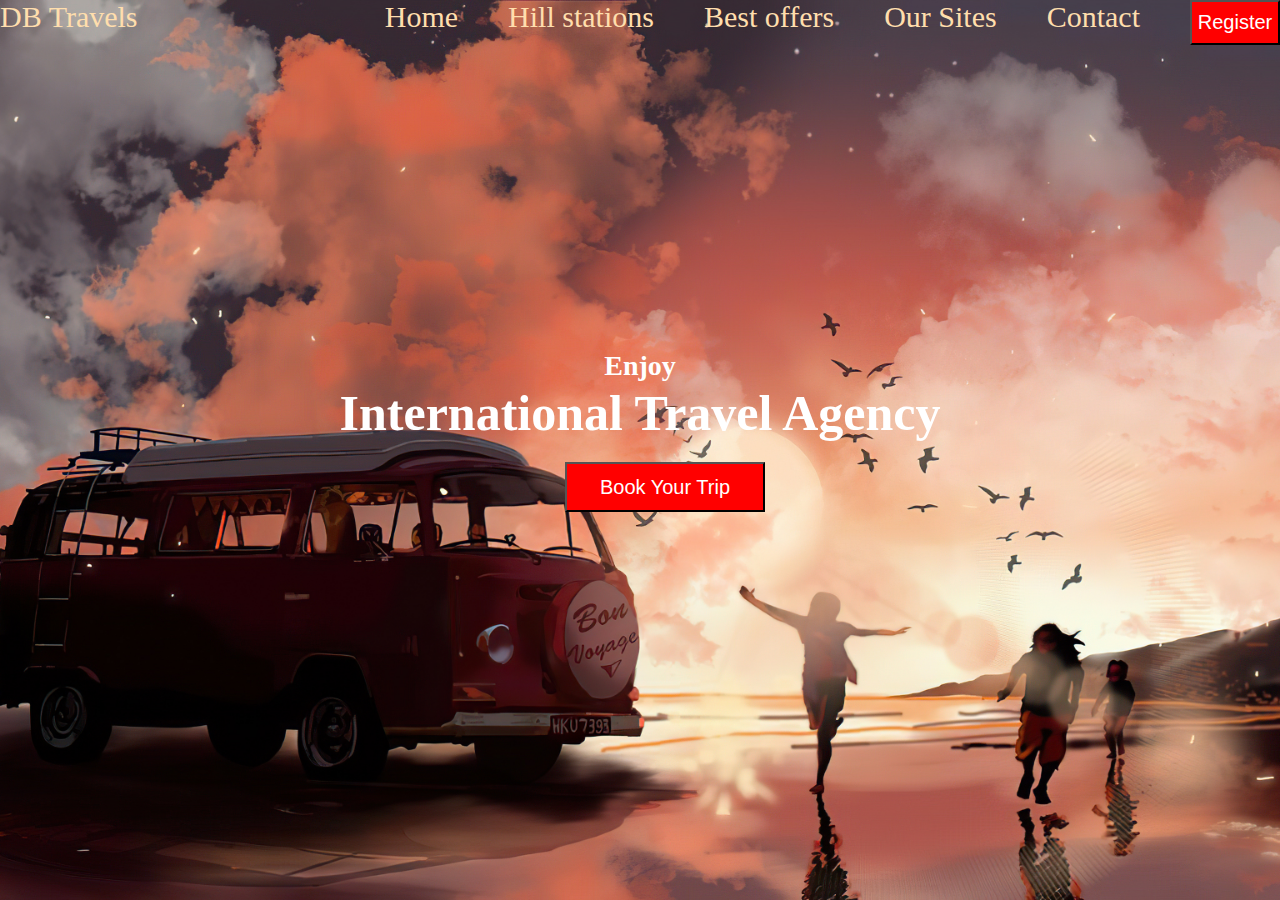
<file: landing page/index.html>
<!DOCTYPE html>
<html lang="en">
<head>
    <meta charset="UTF-8">
    <meta name="viewport" content="width=device-width, initial-scale=1.0">
    <title>landing page</title>
    <link rel="stylesheet" href="index.css">
</head>
<body>
  <div class="nav">
    <a href="#" class="nav1">DB Travels</a>
    <div class="nav2">
        <a href="#">Home</a>
        <a href="#">Hill stations</a>
        <a href="#">Best offers</a>
        <a href="#">Our Sites</a>
        <a href="#">Contact</a>
        <button>Register</button>
    </div>
   
  </div>
  <div></div>
  <div class="h">
    <h4>Enjoy</h4>
    <h1>International Travel Agency</h1><br>
    <button class="btn">Book Your Trip</button>
  </div>
</body>
</html>
</body>
</html>
</file>
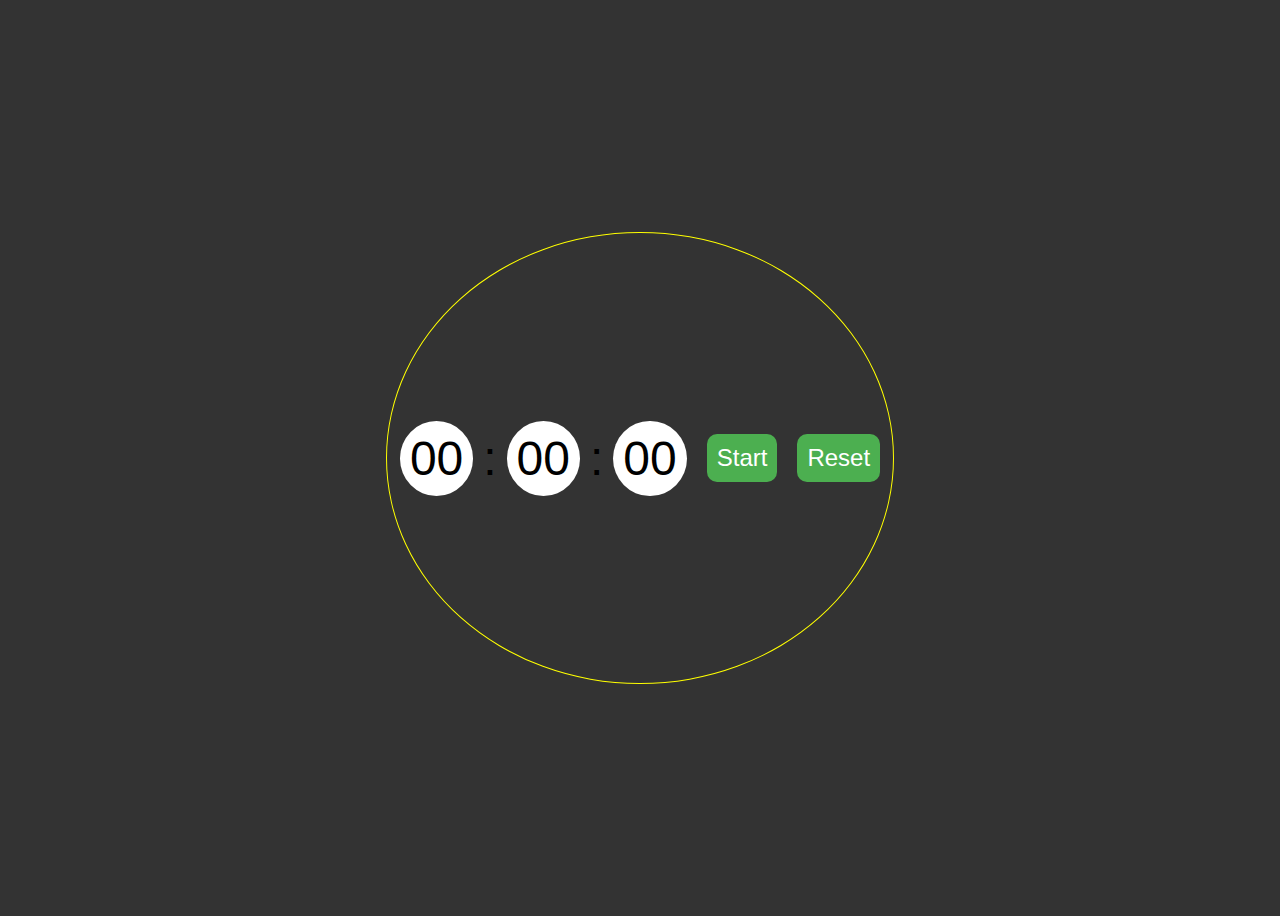
<file: stopwatch/stop.html>
<!DOCTYPE html>
<html lang="en">
<head>
    <meta charset="UTF-8">
    <meta name="viewport" content="width=device-width, initial-scale=1.0">
    <title>Stopwatch</title>
    <link rel="stylesheet" href="stop.css">
</head>
<body>
  <div class="watch">
    <div class="stopwatch">
      <span id="minutes">00</span>:
      <span id="seconds">00</span>:
      <span id="milliseconds">00</span>
      <button id="start-stop">Start</button>
      <button id="reset">Reset</button>
    </div>
  </div>

<script src="stop.js"></script>
</html>
</file>
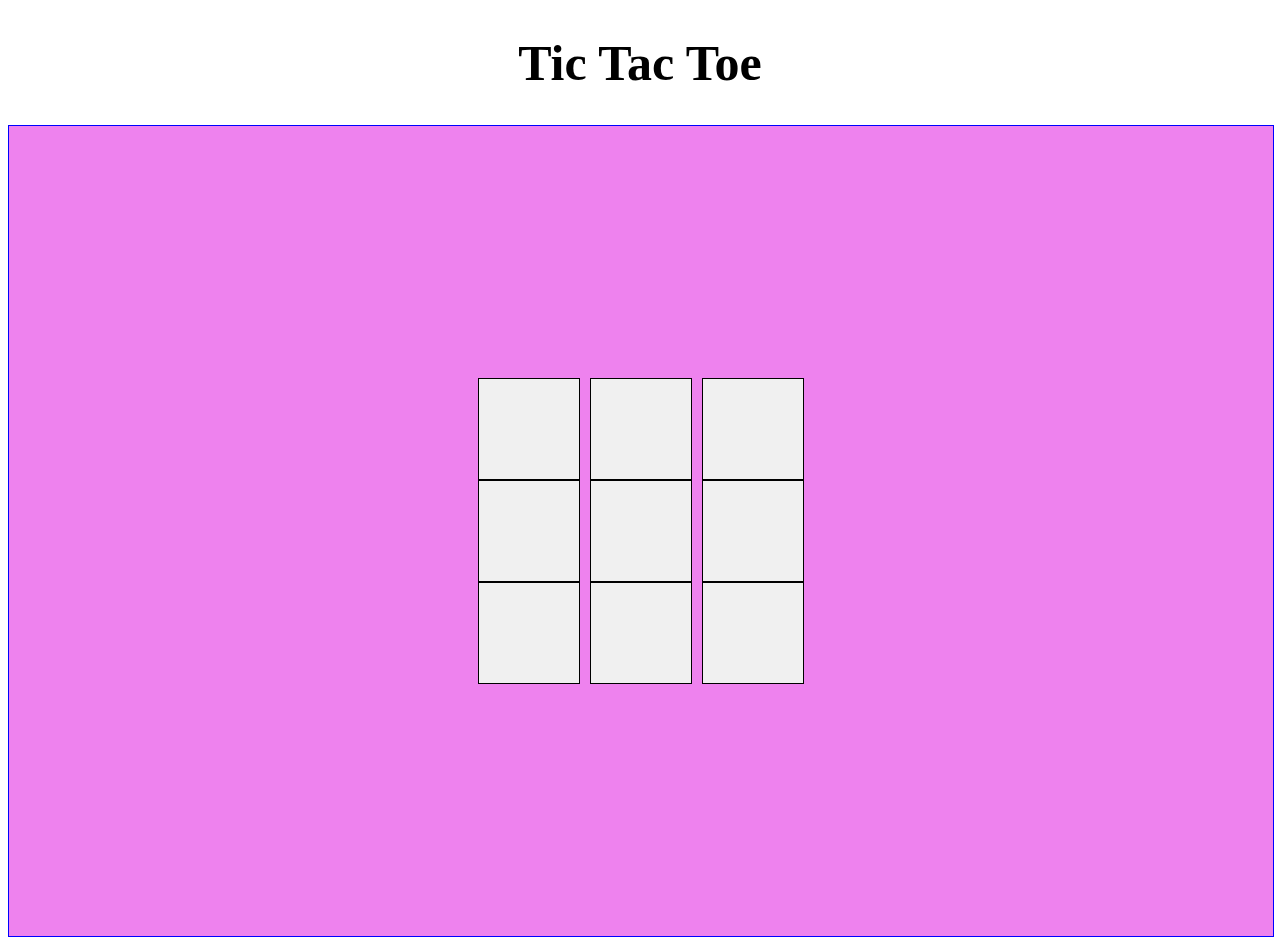
<file: tic tac toe/tic.html>
<!DOCTYPE html>
<html>
<head>
	<title>Tic Tac Toe</title>
	<link rel="stylesheet" href="tic.css">
</head>
<body>
	<h1>Tic Tac Toe</h1>
	<div class="game-board">
		<div class="row">
			<div class="cell" id="cell-0"></div>
			<div class="cell" id="cell-1"></div>
			<div class="cell" id="cell-2"></div>
		</div>
		<div class="row">
			<div class="cell" id="cell-3"></div>
			<div class="cell" id="cell-4"></div>
			<div class="cell" id="cell-5"></div>
		</div>
		<div class="row">
			<div class="cell" id="cell-6"></div>
			<div class="cell" id="cell-7"></div>
			<div class="cell" id="cell-8"></div>
		</div>
	</div>
	<script src="tic.js"></script>
</body>
</html>
</file>
<file: landing page/index.css>
*{
    margin: 0;
    padding: 0;

}
body{
    background-image: url(pi.jpg);
    background-repeat: no-repeat;
    background-size: cover; 
    background-position: center;
    height: 100vh;
    width: 100%;
}
.nav{
    width: 100%;height: 50px;
    display: flex;
    justify-content: space-between;
    font-size: 30px;
}
.nav1 {
    justify-content: flex-start;
    text-decoration: none;
    color: navajowhite;
   
}
.nav2{
    display: flex;
    justify-content: center;
}
.nav2 a{
    text-decoration: none;
    color: navajowhite;
    margin-left: 50px ;
    text-align: center;
}
button{
    margin-left: 50px ;
    width: 90px;
    height: 45px;
    font-size: 20px;
    background-color: red;
    color: white;
}
.h{
    display: flex;
    flex-direction: column;
    justify-content: center;
    align-items: center;
    margin-top: 300px;
}
.h h4{
    color: white;
    margin-bottom: 2px;
   font-size: 28px;
}
.h h1{
    color: white;
    margin-bottom: 2px;
   font-size: 50px;
}
.btn{
    width: 200px;height: 50px;
}
.btn:hover{
    border-radius: 40%;
    background-color: turquoise;
    cursor: pointer;
}
@media  only screen and(max-width:768px){
    body{
       background-size: auto 100vh;
    }
   .nav{
    flex-direction: column;
    align-items: center;
   }
   .nav2{
    flex-direction: column;
   }
   .nav2 a{
    margin-left: 0;
    margin-bottom: 10px;
   }
   button{
    margin-left: 0;
    margin-bottom: 10px;
   }
   .h{
    margin-top: 10vh;
   }
   .h h4{
    font-size: 18px;
   }
   .h h1{
    font-size: 30px;
   }
}
</file>
<file: stopwatch/stop.css>
body{
  background-color: #333;
}
.watch{
  width: 100%;
  height: 100vh;
  display: flex;
  justify-content: center;align-items: center;
}
.stopwatch {
  font-family: Arial, sans-serif;
  font-size: 48px;
  text-align: center;
  display: flex;
  justify-content: center;align-items: center;
  width: 40%;
height: 50vh;
border: 1px solid yellow;
border-radius: 50%;

}

#minutes, #seconds, #milliseconds {
  display: inline-block;
  padding: 10px;
  background-color: white;
  color: black;
  border-radius: 10px;
  margin: 10px;
  border-radius: 50%;
}

button {
  font-size: 24px;
  padding: 10px;
  margin: 10px;
  border: none;
  border-radius: 10px;
  background-color: #4CAF50;
  color: #fff;
  cursor: pointer;
 
}

button:hover {
  background-color: #3e8e41;
}
</file>
<file: tic tac toe/tic.css>
h1{
    /* margin-top: 100px;
    margin-bottom: 100px; */
    text-align: center;
    font-size: 50px;
}
.game-board {
    display: grid;
    grid-template-columns: repeat(3, 100px);
    grid-gap: 10px;
    display: flex;
    justify-content: center;
    align-items: center;
    width: 100%;
    height: 90vh;
    border: 1px solid blue;
    background-color: violet;
  }
  
  .cell {
    width: 100px;
    height: 100px;
    background-color: #f0f0f0;
    display: flex;
    justify-content: center;
    align-items: center;
    font-size: 36px;
    cursor: pointer;
    border: 1px solid black;
  }
  
  .cell:hover {
    background-color: #ccc;
  }
</file>
